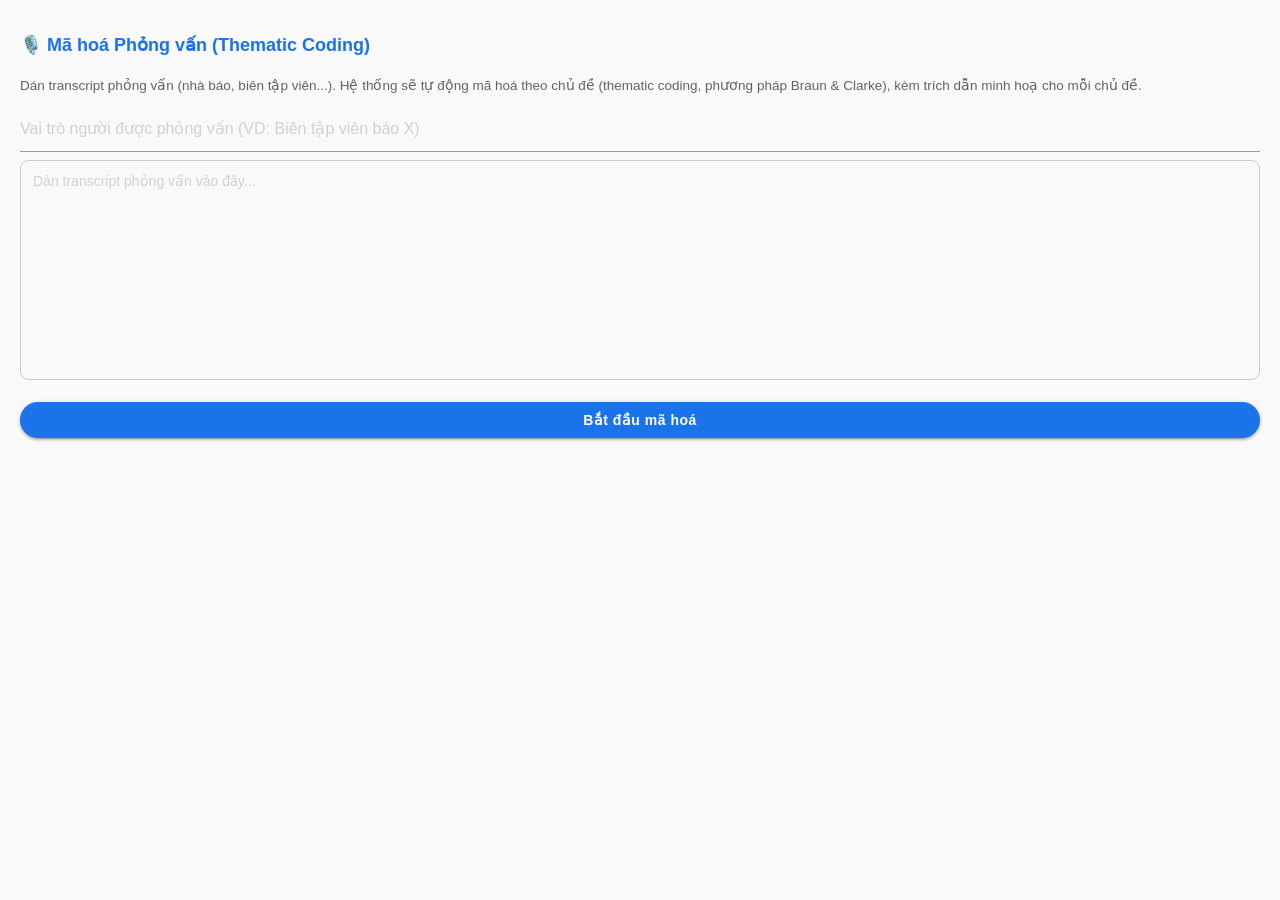
<file: interview_coding_dialog.html>
<!DOCTYPE html>
<html>
<head>
  <base target="_top">
  <link rel="stylesheet" href="https://cdnjs.cloudflare.com/ajax/libs/materialize/1.0.0/css/materialize.min.css">
  <style>
    body { padding: 20px; font-family: 'Segoe UI', Tahoma, Geneva, Verdana, sans-serif; background-color: #f9f9f9; }
    h5 { color: #1a73e8; font-weight: 600; margin-bottom: 20px; font-size: 1.2rem; }
    input[type="text"] { width: 100%; padding: 10px; border: 1px solid #ccc; border-radius: 8px; font-size: 14px; box-sizing: border-box; margin-bottom: 12px; }
    input[type="text"]:focus { border-color: #1a73e8; outline: none; }
    textarea { width: 100%; height: 220px; padding: 12px; border: 1px solid #ccc; border-radius: 8px; resize: none; font-size: 14px; margin-bottom: 15px; box-sizing: border-box; }
    textarea:focus { border-color: #1a73e8; outline: none; box-shadow: 0 0 0 2px rgba(26, 115, 232, 0.2); }
    .btn { background-color: #1a73e8; border-radius: 20px; text-transform: none; font-weight: bold; width: 100%; }
    .btn:hover { background-color: #1557b0; }
    .helper-text { font-size: 0.9rem; color: #5f6368; margin-bottom: 10px; }
    .loader { display: none; margin-top: 15px; text-align: center; }
  </style>
</head>
<body>

  <h5>🎙️ Mã hoá Phỏng vấn (Thematic Coding)</h5>
  <div class="helper-text">Dán transcript phỏng vấn (nhà báo, biên tập viên...). Hệ thống sẽ tự động mã hoá theo chủ đề (thematic coding, phương pháp Braun &amp; Clarke), kèm trích dẫn minh hoạ cho mỗi chủ đề.</div>

  <input type="text" id="intervieweeRole" placeholder="Vai trò người được phỏng vấn (VD: Biên tập viên báo X)">

  <textarea id="transcript" placeholder="Dán transcript phỏng vấn vào đây..."></textarea>

  <button id="processBtn" class="btn waves-effect waves-light" onclick="submitCoding()">
    Bắt đầu mã hoá
  </button>

  <div class="loader" id="loader">
    <div class="preloader-wrapper small active">
      <div class="spinner-layer spinner-blue-only">
        <div class="circle-clipper left"><div class="circle"></div></div>
        <div class="gap-patch"><div class="circle"></div></div>
        <div class="circle-clipper right"><div class="circle"></div></div>
      </div>
    </div>
    <div style="margin-top: 10px; color: #1a73e8; font-weight: 500;">Đang mã hoá, vui lòng chờ...</div>
  </div>

  <script src="https://cdnjs.cloudflare.com/ajax/libs/materialize/1.0.0/js/materialize.min.js"></script>
  <script>
    function submitCoding() {
      const transcript = document.getElementById('transcript').value.trim();
      const role = document.getElementById('intervieweeRole').value.trim();

      if (!transcript) {
        M.toast({html: 'Vui lòng dán transcript trước!', classes: 'red rounded'});
        return;
      }

      document.getElementById('processBtn').style.display = 'none';
      document.getElementById('loader').style.display = 'block';

      google.script.run
        .withSuccessHandler(function(response) {
          google.script.host.close();
        })
        .withFailureHandler(function(error) {
          M.toast({html: 'Lỗi: ' + error.message, classes: 'red rounded'});
          document.getElementById('processBtn').style.display = 'block';
          document.getElementById('loader').style.display = 'none';
        })
        .processInterviewCoding(transcript, role);
    }
  </script>
</body>
</html>
</file>
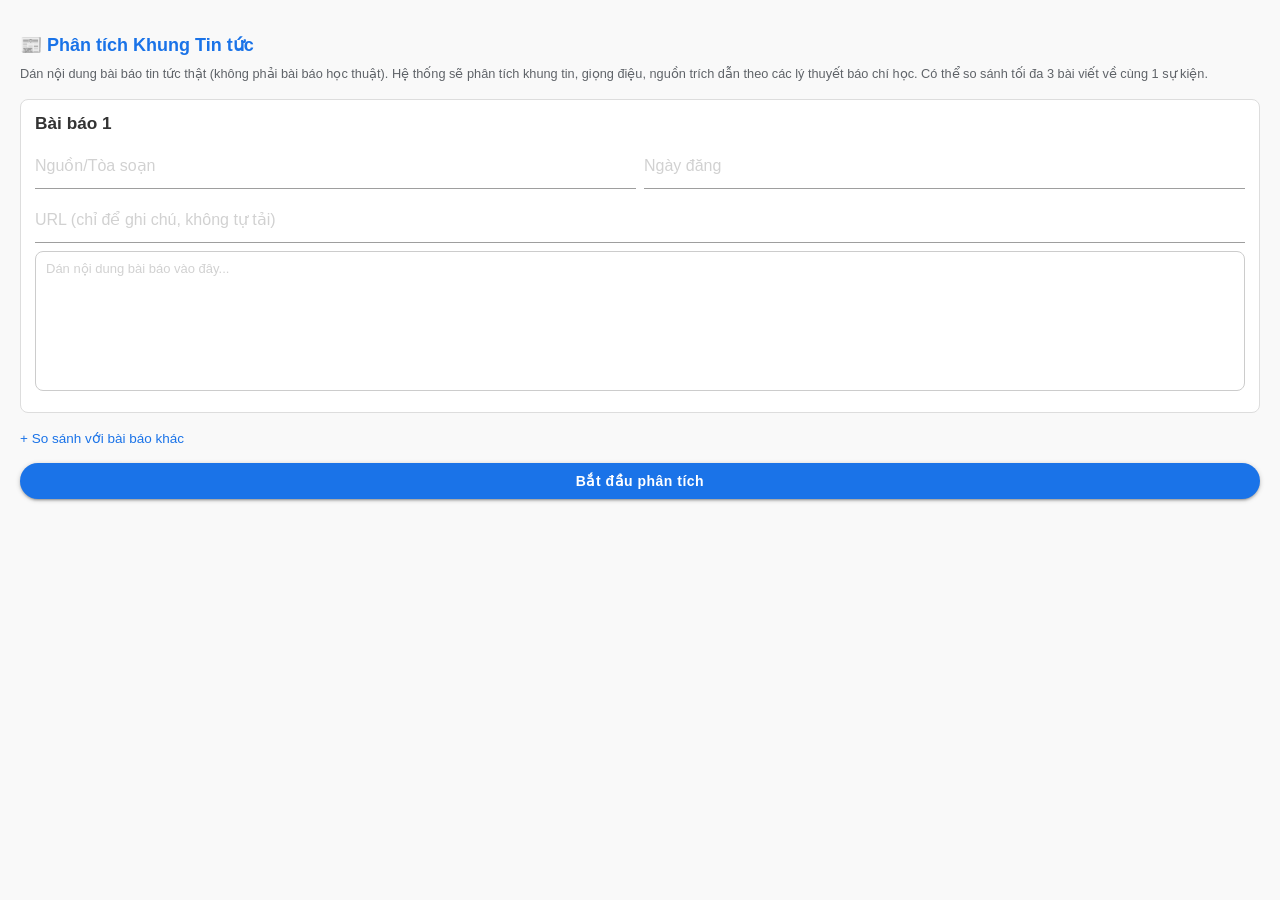
<file: news_analysis_dialog.html>
<!DOCTYPE html>
<html>
<head>
  <base target="_top">
  <link rel="stylesheet" href="https://cdnjs.cloudflare.com/ajax/libs/materialize/1.0.0/css/materialize.min.css">
  <style>
    body { padding: 20px; font-family: 'Segoe UI', Tahoma, Geneva, Verdana, sans-serif; background-color: #f9f9f9; }
    h5 { color: #1a73e8; font-weight: 600; margin-bottom: 8px; font-size: 1.2rem; }
    .helper-text { font-size: 0.85rem; color: #5f6368; margin-bottom: 16px; }
    .article-block { border: 1px solid #ddd; border-radius: 8px; padding: 14px; margin-bottom: 14px; background: white; }
    .article-block h6 { margin: 0 0 10px 0; color: #333; font-weight: 600; }
    textarea { width: 100%; height: 140px; padding: 10px; border: 1px solid #ccc; border-radius: 8px; resize: none; font-size: 13px; box-sizing: border-box; }
    textarea:focus, input:focus { border-color: #1a73e8; outline: none; }
    input[type="text"] { width: 100%; padding: 8px; border: 1px solid #ccc; border-radius: 6px; font-size: 13px; box-sizing: border-box; margin-bottom: 8px; }
    .row-fields { display: flex; gap: 8px; }
    .row-fields input { flex: 1; }
    .btn { background-color: #1a73e8; border-radius: 20px; text-transform: none; font-weight: bold; width: 100%; }
    .btn:hover { background-color: #1557b0; }
    .link-toggle { display: inline-block; margin-bottom: 14px; color: #1a73e8; cursor: pointer; font-size: 0.9rem; }
    .hidden { display: none; }
    .loader { display: none; margin-top: 15px; text-align: center; }
  </style>
</head>
<body>

  <h5>📰 Phân tích Khung Tin tức</h5>
  <div class="helper-text">Dán nội dung bài báo tin tức thật (không phải bài báo học thuật). Hệ thống sẽ phân tích khung tin, giọng điệu, nguồn trích dẫn theo các lý thuyết báo chí học. Có thể so sánh tối đa 3 bài viết về cùng 1 sự kiện.</div>

  <div class="article-block">
    <h6>Bài báo 1</h6>
    <div class="row-fields">
      <input type="text" id="source1" placeholder="Nguồn/Tòa soạn">
      <input type="text" id="date1" placeholder="Ngày đăng">
    </div>
    <input type="text" id="url1" placeholder="URL (chỉ để ghi chú, không tự tải)">
    <textarea id="text1" placeholder="Dán nội dung bài báo vào đây..."></textarea>
  </div>

  <span class="link-toggle" id="toggleCompare" onclick="toggleCompareMode()">+ So sánh với bài báo khác</span>

  <div id="compareBlocks" class="hidden">
    <div class="article-block">
      <h6>Bài báo 2</h6>
      <div class="row-fields">
        <input type="text" id="source2" placeholder="Nguồn/Tòa soạn">
        <input type="text" id="date2" placeholder="Ngày đăng">
      </div>
      <textarea id="text2" placeholder="Dán nội dung bài báo vào đây..."></textarea>
    </div>
    <div class="article-block">
      <h6>Bài báo 3 (tuỳ chọn)</h6>
      <div class="row-fields">
        <input type="text" id="source3" placeholder="Nguồn/Tòa soạn">
        <input type="text" id="date3" placeholder="Ngày đăng">
      </div>
      <textarea id="text3" placeholder="Dán nội dung bài báo vào đây (bỏ trống nếu chỉ so sánh 2 bài)..."></textarea>
    </div>
  </div>

  <button id="processBtn" class="btn waves-effect waves-light" onclick="submitAnalysis()">
    Bắt đầu phân tích
  </button>

  <div class="loader" id="loader">
    <div class="preloader-wrapper small active">
      <div class="spinner-layer spinner-blue-only">
        <div class="circle-clipper left"><div class="circle"></div></div>
        <div class="gap-patch"><div class="circle"></div></div>
        <div class="circle-clipper right"><div class="circle"></div></div>
      </div>
    </div>
    <div style="margin-top: 10px; color: #1a73e8; font-weight: 500;">Đang phân tích, vui lòng chờ...</div>
  </div>

  <script src="https://cdnjs.cloudflare.com/ajax/libs/materialize/1.0.0/js/materialize.min.js"></script>
  <script>
    let compareMode = false;

    function toggleCompareMode() {
      compareMode = !compareMode;
      document.getElementById('compareBlocks').classList.toggle('hidden', !compareMode);
      document.getElementById('toggleCompare').textContent = compareMode
        ? '- Ẩn bài báo so sánh'
        : '+ So sánh với bài báo khác';
    }

    function submitAnalysis() {
      const articles = [];
      for (let i = 1; i <= 3; i++) {
        const text = document.getElementById('text' + i).value.trim();
        if (!text) continue;
        articles.push({
          source: document.getElementById('source' + i).value.trim(),
          date: document.getElementById('date' + i).value.trim(),
          url: i === 1 ? document.getElementById('url1').value.trim() : '',
          text: text
        });
      }

      if (articles.length === 0) {
        M.toast({html: 'Vui lòng dán ít nhất 1 bài báo!', classes: 'red rounded'});
        return;
      }

      document.getElementById('processBtn').style.display = 'none';
      document.getElementById('loader').style.display = 'block';

      google.script.run
        .withSuccessHandler(function(response) {
          google.script.host.close();
        })
        .withFailureHandler(function(error) {
          M.toast({html: 'Lỗi: ' + error.message, classes: 'red rounded'});
          document.getElementById('processBtn').style.display = 'block';
          document.getElementById('loader').style.display = 'none';
        })
        .processNewsAnalysis(articles);
    }
  </script>
</body>
</html>
</file>
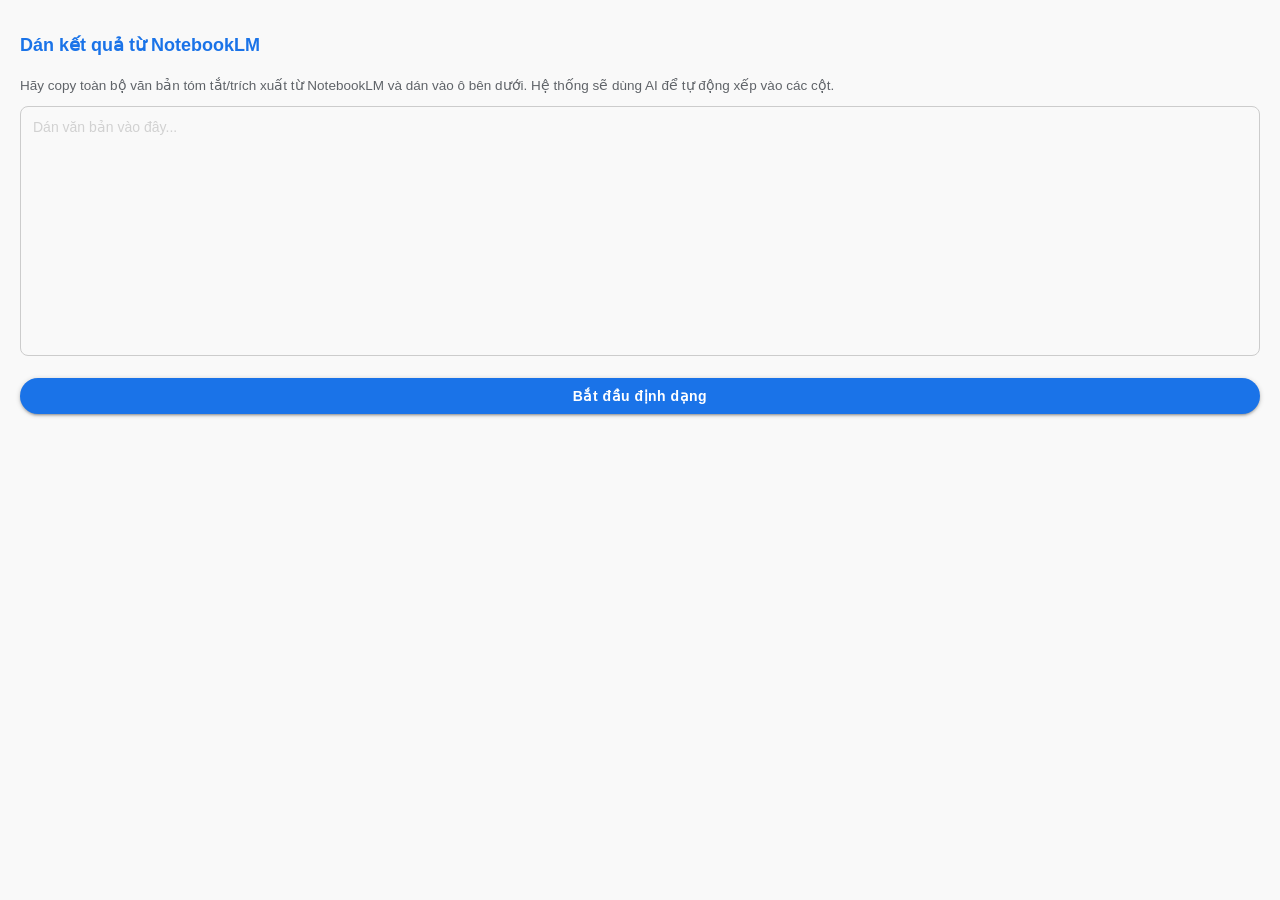
<file: notebooklm_dialog.html>
<!DOCTYPE html>
<html>
<head>
  <base target="_top">
  <link rel="stylesheet" href="https://cdnjs.cloudflare.com/ajax/libs/materialize/1.0.0/css/materialize.min.css">
  <style>
    body { padding: 20px; font-family: 'Segoe UI', Tahoma, Geneva, Verdana, sans-serif; background-color: #f9f9f9; }
    h5 { color: #1a73e8; font-weight: 600; margin-bottom: 20px; font-size: 1.2rem; }
    textarea { width: 100%; height: 250px; padding: 12px; border: 1px solid #ccc; border-radius: 8px; resize: none; font-size: 14px; margin-bottom: 15px; }
    textarea:focus { border-color: #1a73e8; outline: none; box-shadow: 0 0 0 2px rgba(26, 115, 232, 0.2); }
    .btn { background-color: #1a73e8; border-radius: 20px; text-transform: none; font-weight: bold; width: 100%; }
    .btn:hover { background-color: #1557b0; }
    .helper-text { font-size: 0.9rem; color: #5f6368; margin-bottom: 10px; }
    .loader { display: none; margin-top: 15px; text-align: center; }
  </style>
</head>
<body>

  <h5>Dán kết quả từ NotebookLM</h5>
  <div class="helper-text">Hãy copy toàn bộ văn bản tóm tắt/trích xuất từ NotebookLM và dán vào ô bên dưới. Hệ thống sẽ dùng AI để tự động xếp vào các cột.</div>
  
  <textarea id="rawText" placeholder="Dán văn bản vào đây..."></textarea>
  
  <button id="processBtn" class="btn waves-effect waves-light" onclick="submitText()">
    Bắt đầu định dạng
  </button>
  
  <div class="loader" id="loader">
    <div class="preloader-wrapper small active">
      <div class="spinner-layer spinner-blue-only">
        <div class="circle-clipper left">
          <div class="circle"></div>
        </div><div class="gap-patch">
          <div class="circle"></div>
        </div><div class="circle-clipper right">
          <div class="circle"></div>
        </div>
      </div>
    </div>
    <div style="margin-top: 10px; color: #1a73e8; font-weight: 500;">Đang xử lý, vui lòng chờ...</div>
  </div>

  <script src="https://cdnjs.cloudflare.com/ajax/libs/materialize/1.0.0/js/materialize.min.js"></script>
  <script>
    function submitText() {
      var text = document.getElementById('rawText').value.trim();
      if (!text) {
        M.toast({html: 'Vui lòng dán văn bản trước!', classes: 'red rounded'});
        return;
      }
      
      document.getElementById('processBtn').style.display = 'none';
      document.getElementById('loader').style.display = 'block';
      
      google.script.run
        .withSuccessHandler(function(response) {
          google.script.host.close();
        })
        .withFailureHandler(function(error) {
          M.toast({html: 'Lỗi: ' + error.message, classes: 'red rounded'});
          document.getElementById('processBtn').style.display = 'block';
          document.getElementById('loader').style.display = 'none';
        })
        .processNotebookLMText(text);
    }
  </script>
</body>
</html>
</file>
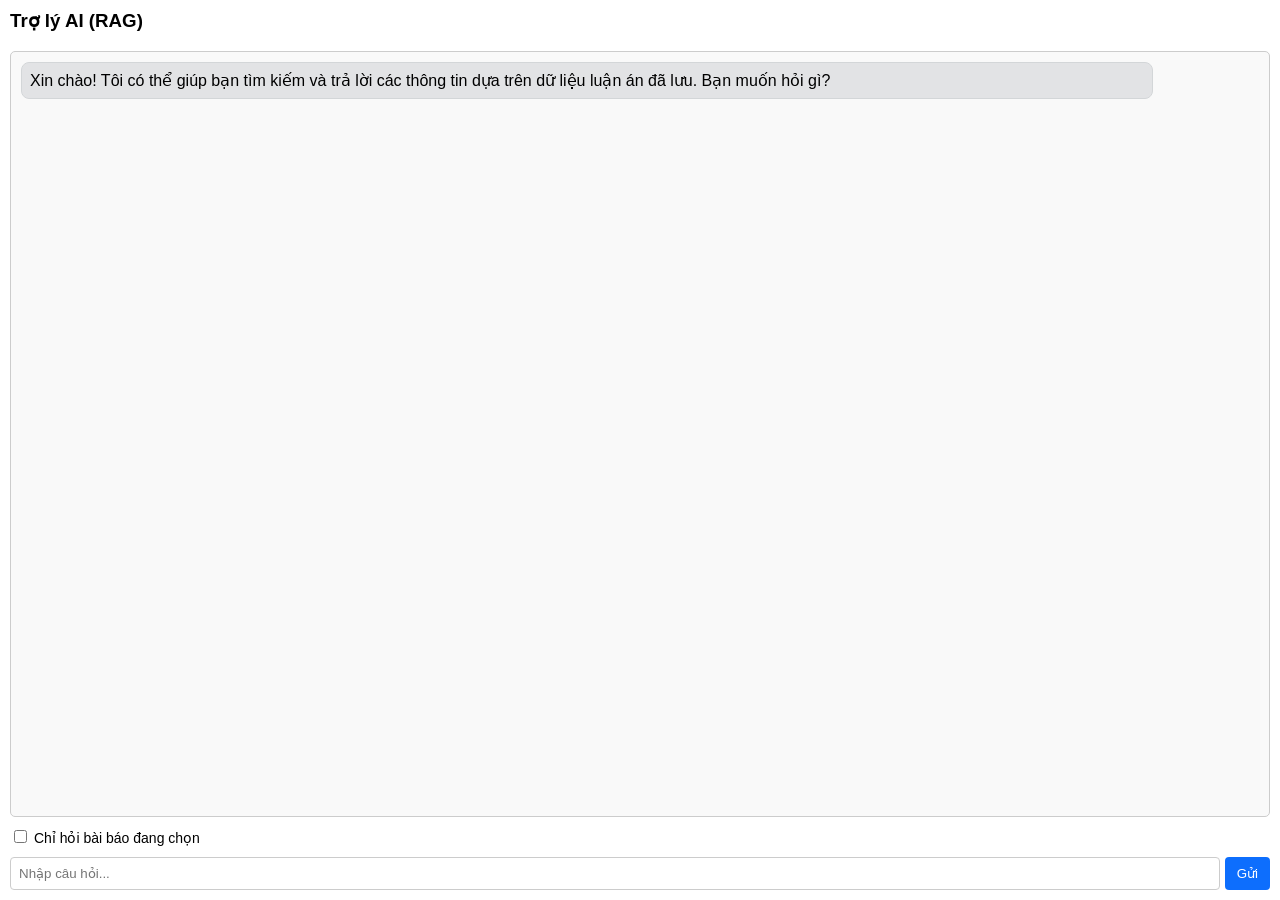
<file: sidebar.html>
<!DOCTYPE html>
<html>
  <head>
    <base target="_top">
    <style>
      body { font-family: Arial, sans-serif; margin: 0; padding: 10px; display: flex; flex-direction: column; height: 100vh; box-sizing: border-box; }
      #chat-history { flex-grow: 1; overflow-y: auto; margin-bottom: 10px; border: 1px solid #ccc; padding: 10px; border-radius: 5px; background: #f9f9f9; }
      .message { margin-bottom: 10px; padding: 8px; border-radius: 8px; max-width: 90%; }
      .user-msg { background: #d1e7dd; align-self: flex-end; margin-left: auto; border: 1px solid #badbcc; }
      .bot-msg { background: #e2e3e5; align-self: flex-start; margin-right: auto; border: 1px solid #d3d6d8; white-space: pre-wrap; }
      .loading { font-style: italic; color: #666; }
      #input-area { display: flex; gap: 5px; }
      #question { flex-grow: 1; padding: 8px; border: 1px solid #ccc; border-radius: 4px; }
      button { padding: 8px 12px; background: #0d6efd; color: white; border: none; border-radius: 4px; cursor: pointer; }
      button:hover { background: #0b5ed7; }
    </style>
  </head>
  <body>
    <h3 style="margin-top: 0;">Trợ lý AI (RAG)</h3>
    <div id="chat-history">
      <div class="message bot-msg">Xin chào! Tôi có thể giúp bạn tìm kiếm và trả lời các thông tin dựa trên dữ liệu luận án đã lưu. Bạn muốn hỏi gì?</div>
    </div>
    <div style="margin-bottom: 10px;">
      <label style="font-size: 14px;"><input type="checkbox" id="specific-file" /> Chỉ hỏi bài báo đang chọn</label>
    </div>
    <div id="input-area">
      <input type="text" id="question" placeholder="Nhập câu hỏi..." onkeypress="if(event.key === 'Enter') askQuestion()">
      <button onclick="askQuestion()">Gửi</button>
    </div>

    <script>
      function appendMessage(sender, text, isHtml = false) {
        const history = document.getElementById('chat-history');
        const div = document.createElement('div');
        div.className = 'message ' + (sender === 'user' ? 'user-msg' : 'bot-msg');
        if(isHtml) {
          div.innerHTML = text;
        } else {
          div.textContent = text;
        }
        history.appendChild(div);
        history.scrollTop = history.scrollHeight;
        return div;
      }

      function askQuestion() {
        const input = document.getElementById('question');
        const text = input.value.trim();
        const useSpecificFile = document.getElementById('specific-file').checked;
        if (!text) return;
        
        appendMessage('user', text);
        input.value = '';
        input.disabled = true;
        
        const loadingDiv = appendMessage('bot', 'Đang tìm kiếm...', false);
        loadingDiv.classList.add('loading');
        
        google.script.run
          .withSuccessHandler(function(response) {
            loadingDiv.remove();
            appendMessage('bot', response.answer);
            input.disabled = false;
            input.focus();
          })
          .withFailureHandler(function(error) {
            loadingDiv.remove();
            appendMessage('bot', '❌ Lỗi: ' + error.message);
            input.disabled = false;
            input.focus();
          })
          .processChat(text, useSpecificFile);
      }
    </script>
  </body>
</html>
</file>
